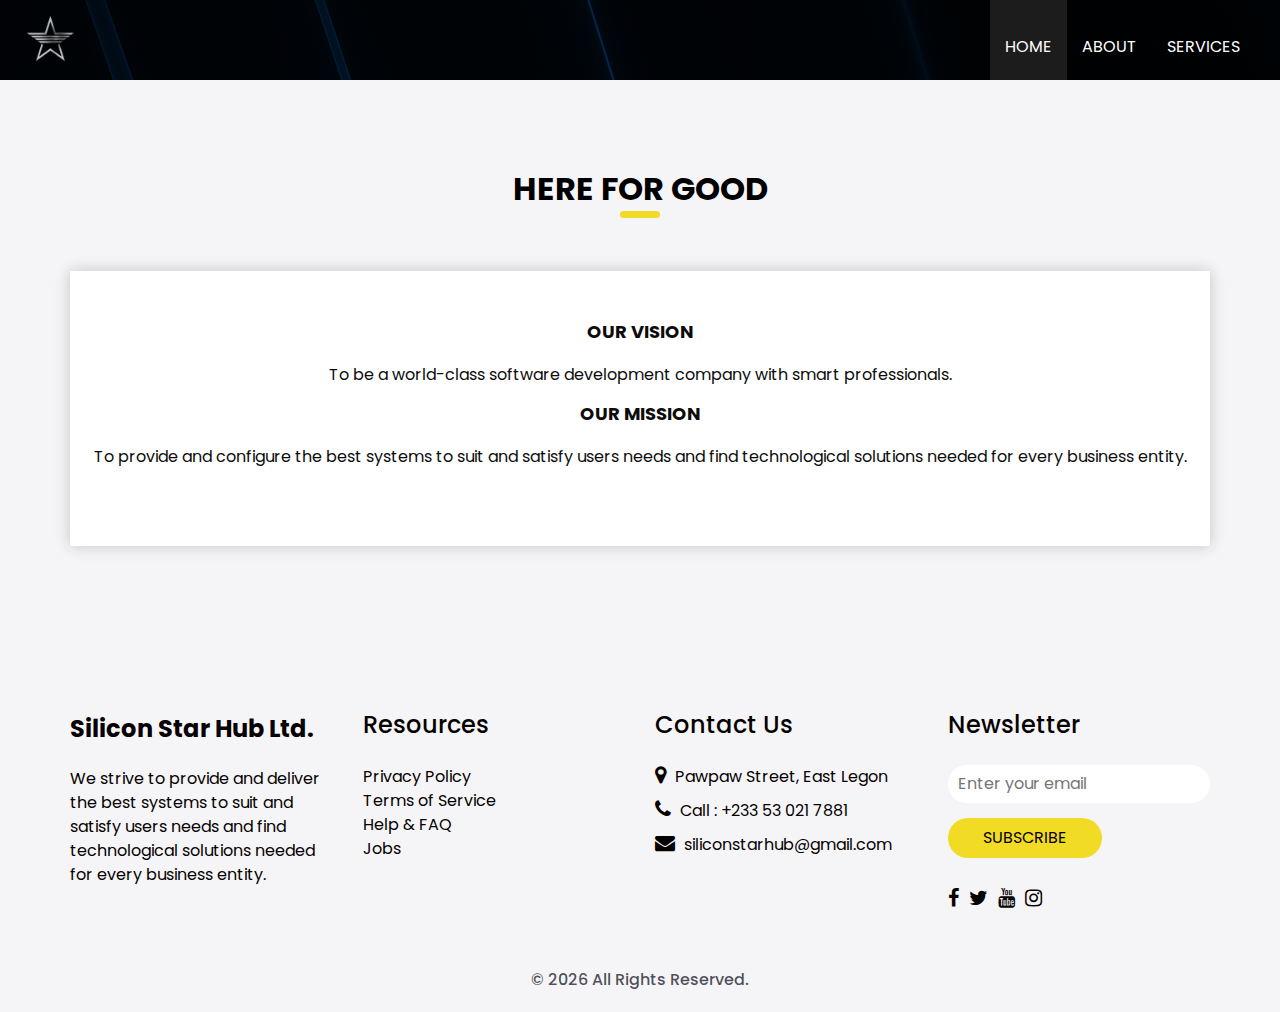
<file: about.html>
<!DOCTYPE html>
<html>

<head>
  <!-- Basic -->
  <meta charset="utf-8" />
  <meta http-equiv="X-UA-Compatible" content="IE=edge" />
  <!-- Mobile Metas -->
  <meta name="viewport" content="width=device-width, initial-scale=1, shrink-to-fit=no" />
  <!-- Site Metas -->
  <meta name="keywords" content="" />
  <meta name="description" content="" />
  <meta name="author" content="" />
  <link rel="shortcut icon" href="images/favicon.png" type="image/x-icon">

  <title>Silicon Star Hub</title>

  <!-- bootstrap core css -->
  <link rel="stylesheet" type="text/css" href="css/bootstrap.css" />

  <!-- fonts style -->
  <link href="https://fonts.googleapis.com/css?family=Open+Sans:400,700|Poppins:400,600,700&display=swap" rel="stylesheet" />

  <!-- Custom styles for this template -->
  <link href="css/style.css" rel="stylesheet" />
  <!-- responsive style -->
  <link href="css/responsive.css" rel="stylesheet" />
</head>

<body class="sub_page">
  <div class="hero_area">
    <!-- header section strats -->
    <div class="hero_bg_box">
      <div class="img-box">
        <img src="images/forBgd.png" alt="">
      </div>
    </div>

    <header class="header_section">
      <div class="header_bottom">
        <div class="container-fluid">
          <nav class="navbar navbar-expand-lg custom_nav-container">
            <a class="navbar-brand" href="index.html">
                <div class="img_container">
                    <div class="img-box">
                      <img src="images/sshlogo.png" style="width: 50px; height: 30;" alt="" />
                    </div>
                  </div>
            </a>
            <button class="navbar-toggler" type="button" data-toggle="collapse" data-target="#navbarSupportedContent" aria-controls="navbarSupportedContent" aria-expanded="false" aria-label="Toggle navigation">
              <span class=""></span>
            </button>

            <div class="collapse navbar-collapse ml-auto" id="navbarSupportedContent">
              <ul class="navbar-nav  ">
                <li class="nav-item active">
                  <a class="nav-link" href="index.html">Home <span class="sr-only">(current)</span></a>
                </li>
                <li class="nav-item">
                  <a class="nav-link" href="about.html"> About</a>
                </li>
                <li class="nav-item">
                  <a class="nav-link" href="service.html"> Services </a>
                </li>
                
              </ul>
            </div>
          </nav>
        </div>
      </div>
    </header>
    <!-- end header section -->
  </div>

  <!-- service section -->

  <section class="service_section layout_padding">
    <div class="container">
      <div class="heading_container heading_center">
        <h2 style="color: black;">
          HERE FOR GOOD
        </h2>
      </div>
      <div class="row">
        <div class="col-md-12">
          <div class="box ">
            <div class="img-box">
                <div class="hero_bg_box">
                    <div class="img-box">
                      <img src="images/forBgd.png" alt="">
                    </div>
                </div>
            </div>

            <!--Our Vision-->
            <div class="detail-box">
              <h6>
                OUR VISION
              </h6>
              <p>
                To be a world-class software development company with smart professionals.
              </p>
              <h6>
                OUR MISSION
              </h6>
              <p>
                  To provide and configure the best systems to suit and satisfy users needs and find technological solutions needed for every business entity.
              </p>
              
            </div>
          </div>
        </div>
        
      </div>
      
    </div>
  </section>

  <!-- end service section -->

  <!-- info section -->
  <section class="info_section ">
    <div class="container">
      <div class="row">
        <div class="col-md-3">
          <div class="info_logo">
            <a class="navbar-brand" href="index.html">
              <span>
                Silicon Star Hub Ltd.
              </span>
            </a>
            <p>
              We strive to provide and deliver the best systems to suit and satisfy users needs
              and find technological solutions needed for every business entity.
            </p>
          </div>
        </div>
        <div class="col-md-3">
          <div class="info_links">
            <h5>
              Resources
            </h5>
            <ul>
              <li>
                <a href="">
                  Privacy Policy
                </a>
              </li>
              <li>
                <a href="">
                  Terms of Service
                </a>
              </li>
              <li>
                <a href="">
                  Help & FAQ
                </a>
              </li>
              <li>
                <a href="">
                  Jobs
                </a>
              </li>
            </ul>
          </div>
        </div>
        <div class="col-md-3">
          <div class="info_info">
            <h5>
              Contact Us
            </h5>
          </div>
          <div class="info_contact">
            <a href="" class="">
              <i class="fa fa-map-marker" aria-hidden="true"></i>
              <span>
                Pawpaw Street, East Legon
              </span>
            </a>
            <a href="" class="">
              <i class="fa fa-phone" aria-hidden="true"></i>
              <span>
                Call : +233 53 021 7881
              </span>
            </a>
            <a href="" class="">
              <i class="fa fa-envelope" aria-hidden="true"></i>
              <span>
                siliconstarhub@gmail.com
              </span>
            </a>
          </div>
        </div>
        <div class="col-md-3">
          <div class="info_form ">
            <h5>
              Newsletter
            </h5>
            <form action="#">
              <input type="email" placeholder="Enter your email">
              <button>
                Subscribe
              </button>
            </form>
            <div class="social_box">
              <a href="">
                <i class="fa fa-facebook" aria-hidden="true"></i>
              </a>
              <a href="">
                <i class="fa fa-twitter" aria-hidden="true"></i>
              </a>
              <a href="">
                <i class="fa fa-youtube" aria-hidden="true"></i>
              </a>
              <a href="">
                <i class="fa fa-instagram" aria-hidden="true"></i>
              </a>
            </div>
          </div>
        </div>
      </div>
    </div>
  </section>

  <!-- end info_section -->




  <!-- footer section -->
  <footer class="container-fluid footer_section">
    <p>
      &copy; <span id="currentYear"></span> All Rights Reserved.
      <!-- <a href="https://html.design/">Free Html Templates</a> Distribution by
      <a href="https://themewagon.com">ThemeWagon</a> -->
    </p>
  </footer>
  <!-- footer section -->


  <script src="js/jquery-3.4.1.min.js"></script>
  <script src="js/bootstrap.js"></script>
  <script src="js/custom.js"></script>
</body>

</html>
</file>
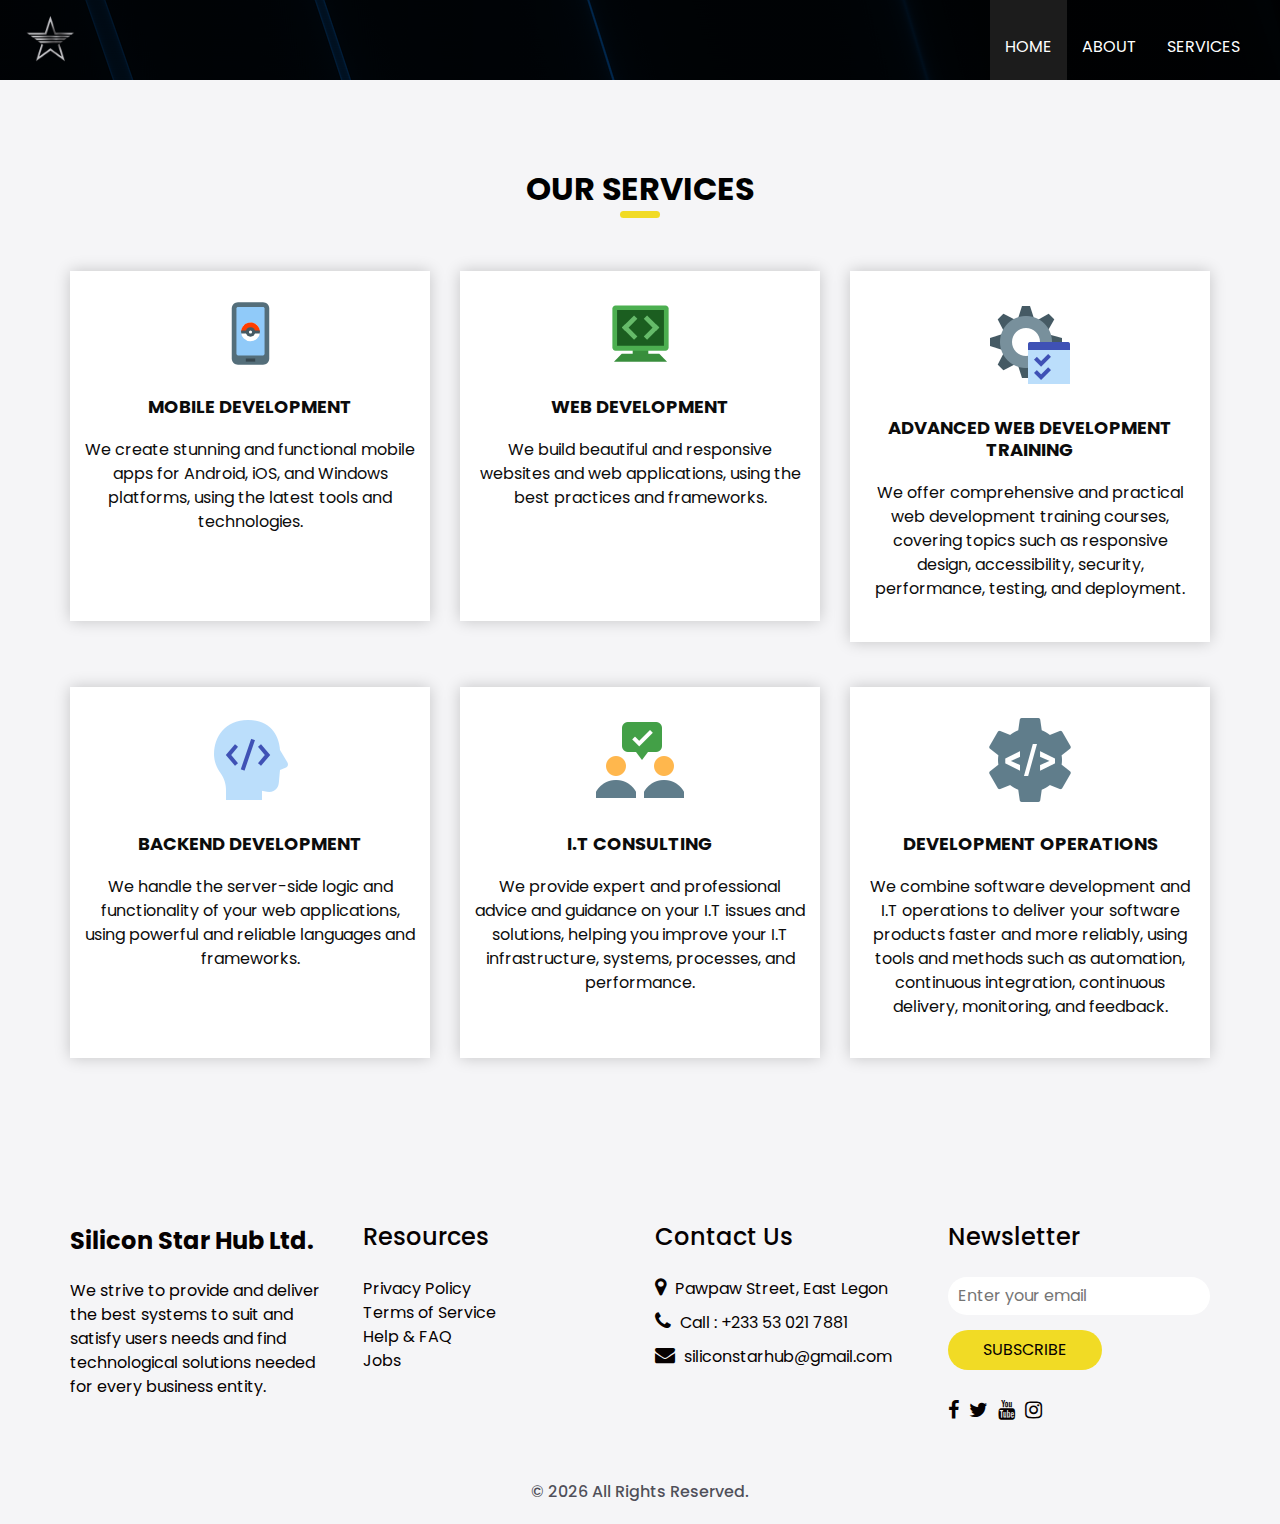
<file: service.html>
<!DOCTYPE html>
<html>

<head>
  <!-- Basic -->
  <meta charset="utf-8" />
  <meta http-equiv="X-UA-Compatible" content="IE=edge" />
  <!-- Mobile Metas -->
  <meta name="viewport" content="width=device-width, initial-scale=1, shrink-to-fit=no" />
  <!-- Site Metas -->
  <meta name="keywords" content="" />
  <meta name="description" content="" />
  <meta name="author" content="" />
  <link rel="shortcut icon" href="images/favicon.png" type="image/x-icon">

  <title>Silicon Star Hub</title>

  <!-- bootstrap core css -->
  <link rel="stylesheet" type="text/css" href="css/bootstrap.css" />

  <!-- fonts style -->
  <link href="https://fonts.googleapis.com/css?family=Open+Sans:400,700|Poppins:400,600,700&display=swap" rel="stylesheet" />

  <!-- Custom styles for this template -->
  <link href="css/style.css" rel="stylesheet" />
  <!-- responsive style -->
  <link href="css/responsive.css" rel="stylesheet" />
</head>

<body class="sub_page">
  <div class="hero_area">
    <!-- header section strats -->
    <div class="hero_bg_box">
      <div class="img-box">
        <img src="images/forBgd.png" alt="">
      </div>
    </div>

    <header class="header_section">
      <div class="header_bottom">
        <div class="container-fluid">
          <nav class="navbar navbar-expand-lg custom_nav-container">
            <a class="navbar-brand" href="index.html">
                <div class="img_container">
                    <div class="img-box">
                      <img src="images/sshlogo.png" style="width: 50px; height: 30;" alt="" />
                    </div>
                  </div>
            </a>
            <button class="navbar-toggler" type="button" data-toggle="collapse" data-target="#navbarSupportedContent" aria-controls="navbarSupportedContent" aria-expanded="false" aria-label="Toggle navigation">
              <span class=""></span>
            </button>

            <div class="collapse navbar-collapse ml-auto" id="navbarSupportedContent">
              <ul class="navbar-nav  ">
                <li class="nav-item active">
                  <a class="nav-link" href="index.html">Home <span class="sr-only">(current)</span></a>
                </li>
                <li class="nav-item">
                  <a class="nav-link" href="about.html"> About</a>
                </li>
                <li class="nav-item">
                  <a class="nav-link" href="service.html"> Services </a>
                </li>
                
              </ul>
            </div>
          </nav>
        </div>
      </div>
    </header>
    <!-- end header section -->
  </div>

  <!-- service section -->

  <section class="service_section layout_padding">
    <div class="container">
      <div class="heading_container heading_center">
        <h2 style="color: black;">
          Our services
        </h2>
      </div>
      <div class="row">
        <div class="col-md-4">
          <div class="box ">
            <div class="img-box">
              <svg xmlns="http://www.w3.org/2000/svg" x="0px" y="0px" width="100" height="100" viewBox="0 0 48 48">
                <path fill="#546e7a" d="M12,40V8c0-2.209,1.791-4,4-4h16c2.209,0,4,1.791,4,4v32c0,2.209-1.791,4-4,4H16 C13.791,44,12,42.209,12,40z"></path><path fill="#90caf9" d="M32,7H16c-0.552,0-1,0.448-1,1v29c0,0.552,0.448,1,1,1h16c0.552,0,1-0.448,1-1V8 C33,7.448,32.552,7,32,7z"></path><path fill="#37474f" d="M21 40H27V42H21z"></path><path fill="#fff" d="M24 17A6 6 0 1 0 24 29A6 6 0 1 0 24 17Z"></path><path fill="#ff3d00" d="M30,23H18c0-3.314,2.686-6,6-6S30,19.686,30,23z"></path><path fill="#455a64" d="M18,23c0,0.341,0.035,0.674,0.09,1h11.82c0.055-0.326,0.09-0.659,0.09-1s-0.035-0.674-0.09-1H18.09 C18.035,22.326,18,22.659,18,23z"></path><path fill="#455a64" d="M24 20A3 3 0 1 0 24 26A3 3 0 1 0 24 20Z"></path><path fill="#fff" d="M24 22A1 1 0 1 0 24 24A1 1 0 1 0 24 22Z"></path>
                </svg>
              <!-- <svg enable-background="new 0 0 512 512" height="512" viewBox="0 0 512 512" width="512" xmlns="http://www.w3.org/2000/svg">
                <g>
                  <g>
                    <circle cx="256" cy="125" r="15" />
                    <path d="m356 262c-18.955 0-35.996-10.532-44.472-27.484l-2.111-4.223c-2.541-5.083-7.735-8.293-13.417-8.293h-80c-5.682 0-10.876 3.21-13.417 8.292l-2.111 4.222c-8.476 16.954-25.517 27.486-44.472 27.486-8.284 0-15 6.716-15 15v85.597c0 33.654 10.619 65.715 30.708 92.716 20.089 27 47.747 46.384 79.982 56.054 1.406.422 2.858.633 4.31.633s2.904-.211 4.31-.633c32.235-9.67 59.893-29.054 79.982-56.054 20.089-27.001 30.708-59.062 30.708-92.716v-85.597c0-8.284-6.716-15-15-15zm-46.967 87.322-56.568 56.568c-2.929 2.929-6.768 4.394-10.606 4.394s-7.678-1.464-10.606-4.394l-28.284-28.284c-5.858-5.858-5.858-15.355 0-21.213 5.857-5.858 15.355-5.858 21.213 0l17.678 17.677 45.962-45.961c5.857-5.858 15.355-5.858 21.213 0 5.856 5.858 5.856 15.355-.002 21.213z" />
                    <g>
                      <path d="m485.371 179.287-220-176c-5.479-4.383-13.263-4.383-18.741 0l-220 176c-6.469 5.175-7.518 14.614-2.342 21.083 5.175 6.468 14.614 7.517 21.083 2.342l30.629-24.503v232.791c0 8.284 6.716 15 15 15h31.119c-7.333-20.12-11.119-41.476-11.119-63.403v-85.597c0-24.813 20.187-45 45-45 7.632 0 14.226-4.075 17.639-10.901l2.112-4.224c7.67-15.342 23.093-24.875 40.249-24.875h80c17.156 0 32.579 9.533 40.25 24.878l2.111 4.223c3.412 6.824 10.007 10.899 17.639 10.899 24.813 0 45 20.187 45 45v85.597c0 21.927-3.786 43.283-11.119 63.403h31.119c8.284 0 15-6.716 15-15v-232.791l30.629 24.503c2.766 2.213 6.075 3.288 9.361 3.288 4.4 0 8.76-1.927 11.722-5.63 5.176-6.469 4.127-15.908-2.341-21.083zm-229.371-9.287c-24.813 0-45-20.187-45-45s20.187-45 45-45 45 20.187 45 45-20.187 45-45 45z" />
                    </g>
                  </g>
                  <g>
                    <path d="m156 15c0-8.284-6.716-15-15-15h-30c-8.284 0-15 6.716-15 15v70.372l60-48z" />
                  </g>
                </g>
              </svg> -->
            </div>
            <div class="detail-box">
              <h6>
                Mobile Development
              </h6>
              <p>
                We create stunning and functional mobile apps for Android, iOS, and Windows platforms, using the latest tools and technologies.
              </p>
              <!-- <a href="">
                Read More
              </a> -->
            </div>
          </div>
        </div>
        <div class="col-md-4">
          <div class="box ">
            <div class="img-box">
              <svg xmlns="http://www.w3.org/2000/svg" x="0px" y="0px" width="100" height="100" viewBox="0 0 48 48">
                <path fill="#388E3C" d="M41 42L7 42 12 37 36 37z"></path><path fill="#388E3C" d="M19 32.875H29V37.875H19z"></path><path fill="#4CAF50" d="M42,33c0,1.104-0.896,2-2,2H8c-1.104,0-2-0.896-2-2V8c0-1.104,0.896-2,2-2h32c1.104,0,2,0.896,2,2V33z"></path><path fill="#1B5E20" d="M9 9H39V31.875H9z"></path><g><path fill="#66BB6A" d="M15.551 11.893H18.551000000000002V22.893H15.551z" transform="rotate(44.992 17.051 17.394)"></path><path fill="#66BB6A" d="M15.55 17.55H18.55V28.55H15.55z" transform="rotate(-45.017 17.048 23.049)"></path><path fill="#66BB6A" d="M29.55 11.893H32.55V22.893H29.55z" transform="rotate(134.999 31.05 17.393)"></path><path fill="#66BB6A" d="M29.55 17.55H32.55V28.55H29.55z" transform="rotate(-134.983 31.051 23.05)"></path></g>
                </svg>
              <!-- <svg version="1.1" xmlns="http://www.w3.org/2000/svg" xmlns:xlink="http://www.w3.org/1999/xlink" x="0px" y="0px" viewBox="0 0 512 512" style="enable-background:new 0 0 512 512;" xml:space="preserve">
                <g>
                  <g>
                    <g>
                      <circle cx="219.429" cy="393.143" r="18.286" />
                      <path d="M219.429,329.143c-40.396,0-73.143,32.747-73.143,73.143c0,40.396,32.747,73.143,73.143,73.143
          c40.396,0,73.143-32.747,73.143-73.143C292.525,361.909,259.805,329.189,219.429,329.143z M228.571,428.416V448
          c0,5.049-4.093,9.143-9.143,9.143c-5.049,0-9.143-4.093-9.143-9.143v-19.584c-17.831-4.604-29.458-21.749-27.137-40.018
          c2.32-18.269,17.864-31.963,36.28-31.963c18.416,0,33.959,13.694,36.28,31.963C258.029,406.667,246.403,423.812,228.571,428.416z
          " />
                      <path d="M402.286,274.286v-36.571c-0.01-10.095-8.191-18.276-18.286-18.286H215.772c-12.18-0.01-23.558-6.08-30.348-16.192
          l-20.321-30.487c-3.392-5.109-9.117-8.179-15.25-8.179H54.857c-10.095,0.01-18.276,8.191-18.286,18.286v310.857
          c0.01,10.095,8.191,18.276,18.286,18.286h352.516c-3.294-5.533-5.051-11.846-5.088-18.286V274.286z M304.069,436.92
          c-14.047,34.375-47.506,56.826-84.64,56.795c-37.135,0.031-70.593-22.419-84.64-56.795c-14.047-34.375-5.888-73.833,20.64-99.818
          v-35.388c0.04-35.33,28.67-63.96,64-64c35.33,0.039,63.961,28.67,64,64v35.388C309.957,363.087,318.116,402.545,304.069,436.92z" />
                      <path d="M384,73.143h41.929l-60.214-60.214v41.929C365.724,64.952,373.905,73.133,384,73.143z" />
                      <path d="M265.143,323.227v-21.513c-0.044-25.229-20.485-45.67-45.714-45.714c-25.235,0.03-45.685,20.479-45.714,45.714v21.513
          C201.959,306.734,236.898,306.734,265.143,323.227z" />
                      <path d="M420.571,256v219.429c10.095-0.01,18.276-8.191,18.286-18.286V91.429H384c-20.188-0.023-36.548-16.383-36.571-36.571V0
          h-256C81.334,0.01,73.153,8.191,73.143,18.286v128h76.71c12.247-0.005,23.684,6.122,30.464,16.321l20.295,30.446
          c3.395,5.048,9.077,8.08,15.161,8.089H384c20.188,0.023,36.548,16.383,36.571,36.571V256z M310.857,182.857h-91.429
          c-5.049,0-9.143-4.093-9.143-9.143s4.093-9.143,9.143-9.143h91.429c5.049,0,9.143,4.093,9.143,9.143
          S315.907,182.857,310.857,182.857z M310.857,146.286H201.143c-5.049,0-9.143-4.093-9.143-9.143c0-5.049,4.093-9.143,9.143-9.143
          h109.714c5.049,0,9.143,4.093,9.143,9.143C320,142.192,315.907,146.286,310.857,146.286z M310.857,109.714H109.714
          c-5.049,0-9.143-4.093-9.143-9.143c0-5.049,4.093-9.143,9.143-9.143h201.143c5.049,0,9.143,4.093,9.143,9.143
          C320,105.621,315.907,109.714,310.857,109.714z M310.857,73.143H109.714c-5.049,0-9.143-4.093-9.143-9.143
          s4.093-9.143,9.143-9.143h201.143c5.049,0,9.143,4.093,9.143,9.143S315.907,73.143,310.857,73.143z" />
                      <path d="M457.143,265.143v192c-0.023,20.188-16.383,36.548-36.571,36.571c0.01,10.095,8.191,18.276,18.286,18.286h18.286
          c10.095-0.01,18.276-8.191,18.286-18.286V283.429C475.419,273.334,467.238,265.153,457.143,265.143z" />
                    </g>
                  </g>
                </g>
                <g>
                </g>
                <g>
                </g>
                <g>
                </g>
                <g>
                </g>
                <g>
                </g>
                <g>
                </g>
                <g>
                </g>
                <g>
                </g>
                <g>
                </g>
                <g>
                </g>
                <g>
                </g>
                <g>
                </g>
                <g>
                </g>
                <g>
                </g>
                <g>
                </g>
              </svg> -->
            </div>
            <div class="detail-box">
              <h6>
                Web Development
              </h6>
              <p>
                We build beautiful and responsive websites and web applications, using the best practices and frameworks.
              </p>
              <!-- <a href="">
                Read More
              </a> -->
            </div>
          </div>
        </div>
        <div class="col-md-4">
          <div class="box ">
            <div class="img-box">
              <img src="/images/webTraining.png">
              <!-- <svg version="1.1" xmlns="http://www.w3.org/2000/svg" xmlns:xlink="http://www.w3.org/1999/xlink" x="0px" y="0px" viewBox="0 0 512 512" style="enable-background:new 0 0 512 512;" xml:space="preserve">
                <g>
                  <g>
                    <path d="M332,423.518V512h60v-15C392,460.784,366.197,430.487,332,423.518z" />
                  </g>
                </g>
                <g>
                  <g>
                    <path d="M407,272h-38.298c6.211-9.549,11.184-21.85,14.971-32.595c38.58-3.058,69.119-35.067,69.119-74.405
                 c0-24.814-20.186-45-45-45h-17.263c-3.373-30.112-16.168-58.339-38.108-80.581C326.639,14.004,290.742,0,255,0
                 c-69.309,0-125.911,52.685-133.484,120H105c-24.814,0-45,20.186-45,45c0,24.476,11.836,46.095,30.066,59.685
                 C90.062,224.797,90,224.888,90,225v48.516C39.25,280.873,0,324.245,0,377v60c0,41.353,33.633,75,75,75h227v-90h-15H105
                 c-8.291,0-15-6.709-15-15v-60c0-8.291,6.709-15,15-15s15,6.709,15,15v45h120v-61.373c4.988,0.569,9.946,1.373,15,1.373
                 s12.012-0.804,17-1.373V392h15h30h75v-45c0-8.291,6.709-15,15-15c8.291,0,15,6.709,15,15v60c0,8.291-6.709,15-15,15h-16.75
                 c19.534,19.08,31.75,45.608,31.75,75v15h15c41.367,0,75-33.647,75-75v-60C512,319.109,464.891,272,407,272z M392,195v-45h15.791
                 c8.262,0,15,6.724,15,15c0,20.33-13.638,37.354-32.179,42.914C391.033,203.597,392,199.378,392,195z M255,30
                 c27.803,0,56.229,10.928,76.209,30.63c16.238,16.45,26.111,37.178,29.319,59.37H287c-8.291,0-15,6.709-15,15v15h-32v-15
                 c0-8.291-6.709-15-15-15h-73.484C158.873,69.25,202.244,30,255,30z M90,165c0-8.276,6.738-15,15-15h15v45
                 c0,4.292,0.956,8.425,1.362,12.66C103.239,201.843,90,185.03,90,165z M120,272v-34.219c2.75,0.564,5.449,1.283,8.298,1.542
                 c3.787,10.774,8.774,23.103,15,32.677H120z M326.316,275.706c-29.136,25.422-72.715,31.761-108.047,19.067
                 c-11.777-4.237-22.866-10.593-32.578-19.063c-20.881-18.376-33.043-46.22-34.929-73.644C159.448,206.968,169.332,210,180,210
                 c11.235,0,21.636-3.298,30.637-8.694C213.739,223.118,232.346,240,255,240c8.291,0,17-6.709,17-15s-8.709-15-17-15
                 c-8.262,0-15-6.724-15-15v-15h40.346c10.411,17.847,29.55,30,51.654,30c10.668,0,20.552-3.032,29.238-7.934
                 C359.352,229.501,347.186,257.357,326.316,275.706z" />
                  </g>
                </g>
                <g>
                </g>
                <g>
                </g>
                <g>
                </g>
                <g>
                </g>
                <g>
                </g>
                <g>
                </g>
                <g>
                </g>
                <g>
                </g>
                <g>
                </g>
                <g>
                </g>
                <g>
                </g>
                <g>
                </g>
                <g>
                </g>
                <g>
                </g>
                <g>
                </g>
              </svg> -->
            </div>
            <div class="detail-box">
              <h6>
                Advanced Web Development Training
              </h6>
              <p>
                We offer comprehensive and practical web development training courses, covering topics such as responsive design, accessibility, security, performance, testing, and deployment.
              </p>
              <!-- <a href="">
                Read More
              </a> -->
            </div>
          </div>
        </div>
      </div>
      <div class="row">
        <div class="col-md-4">
          <div class="box ">
            <div class="img-box">
              <img src="./images/advancedwebdev.png">
              <!-- <svg enable-background="new 0 0 512 512" height="512" viewBox="0 0 512 512" width="512" xmlns="http://www.w3.org/2000/svg">
                <g>
                  <g>
                    <circle cx="256" cy="125" r="15" />
                    <path d="m356 262c-18.955 0-35.996-10.532-44.472-27.484l-2.111-4.223c-2.541-5.083-7.735-8.293-13.417-8.293h-80c-5.682 0-10.876 3.21-13.417 8.292l-2.111 4.222c-8.476 16.954-25.517 27.486-44.472 27.486-8.284 0-15 6.716-15 15v85.597c0 33.654 10.619 65.715 30.708 92.716 20.089 27 47.747 46.384 79.982 56.054 1.406.422 2.858.633 4.31.633s2.904-.211 4.31-.633c32.235-9.67 59.893-29.054 79.982-56.054 20.089-27.001 30.708-59.062 30.708-92.716v-85.597c0-8.284-6.716-15-15-15zm-46.967 87.322-56.568 56.568c-2.929 2.929-6.768 4.394-10.606 4.394s-7.678-1.464-10.606-4.394l-28.284-28.284c-5.858-5.858-5.858-15.355 0-21.213 5.857-5.858 15.355-5.858 21.213 0l17.678 17.677 45.962-45.961c5.857-5.858 15.355-5.858 21.213 0 5.856 5.858 5.856 15.355-.002 21.213z" />
                    <g>
                      <path d="m485.371 179.287-220-176c-5.479-4.383-13.263-4.383-18.741 0l-220 176c-6.469 5.175-7.518 14.614-2.342 21.083 5.175 6.468 14.614 7.517 21.083 2.342l30.629-24.503v232.791c0 8.284 6.716 15 15 15h31.119c-7.333-20.12-11.119-41.476-11.119-63.403v-85.597c0-24.813 20.187-45 45-45 7.632 0 14.226-4.075 17.639-10.901l2.112-4.224c7.67-15.342 23.093-24.875 40.249-24.875h80c17.156 0 32.579 9.533 40.25 24.878l2.111 4.223c3.412 6.824 10.007 10.899 17.639 10.899 24.813 0 45 20.187 45 45v85.597c0 21.927-3.786 43.283-11.119 63.403h31.119c8.284 0 15-6.716 15-15v-232.791l30.629 24.503c2.766 2.213 6.075 3.288 9.361 3.288 4.4 0 8.76-1.927 11.722-5.63 5.176-6.469 4.127-15.908-2.341-21.083zm-229.371-9.287c-24.813 0-45-20.187-45-45s20.187-45 45-45 45 20.187 45 45-20.187 45-45 45z" />
                    </g>
                  </g>
                  <g>
                    <path d="m156 15c0-8.284-6.716-15-15-15h-30c-8.284 0-15 6.716-15 15v70.372l60-48z" />
                  </g>
                </g>
              </svg> -->
            </div>
            <div class="detail-box">
              <h6>
                Backend Development
              </h6>
              <p>
                We handle the server-side logic and functionality of your web applications, using powerful and reliable languages and frameworks.
              </p>
              <!-- <a href="">
                Read More
              </a> -->
            </div>
          </div>
        </div>
        <div class="col-md-4">
          <div class="box ">
            <div class="img-box">
              <img src="/images/consulting.png">
              <!-- <svg version="1.1" xmlns="http://www.w3.org/2000/svg" xmlns:xlink="http://www.w3.org/1999/xlink" x="0px" y="0px" viewBox="0 0 512 512" style="enable-background:new 0 0 512 512;" xml:space="preserve">
                <g>
                  <g>
                    <g>
                      <circle cx="219.429" cy="393.143" r="18.286" />
                      <path d="M219.429,329.143c-40.396,0-73.143,32.747-73.143,73.143c0,40.396,32.747,73.143,73.143,73.143
          c40.396,0,73.143-32.747,73.143-73.143C292.525,361.909,259.805,329.189,219.429,329.143z M228.571,428.416V448
          c0,5.049-4.093,9.143-9.143,9.143c-5.049,0-9.143-4.093-9.143-9.143v-19.584c-17.831-4.604-29.458-21.749-27.137-40.018
          c2.32-18.269,17.864-31.963,36.28-31.963c18.416,0,33.959,13.694,36.28,31.963C258.029,406.667,246.403,423.812,228.571,428.416z
          " />
                      <path d="M402.286,274.286v-36.571c-0.01-10.095-8.191-18.276-18.286-18.286H215.772c-12.18-0.01-23.558-6.08-30.348-16.192
          l-20.321-30.487c-3.392-5.109-9.117-8.179-15.25-8.179H54.857c-10.095,0.01-18.276,8.191-18.286,18.286v310.857
          c0.01,10.095,8.191,18.276,18.286,18.286h352.516c-3.294-5.533-5.051-11.846-5.088-18.286V274.286z M304.069,436.92
          c-14.047,34.375-47.506,56.826-84.64,56.795c-37.135,0.031-70.593-22.419-84.64-56.795c-14.047-34.375-5.888-73.833,20.64-99.818
          v-35.388c0.04-35.33,28.67-63.96,64-64c35.33,0.039,63.961,28.67,64,64v35.388C309.957,363.087,318.116,402.545,304.069,436.92z" />
                      <path d="M384,73.143h41.929l-60.214-60.214v41.929C365.724,64.952,373.905,73.133,384,73.143z" />
                      <path d="M265.143,323.227v-21.513c-0.044-25.229-20.485-45.67-45.714-45.714c-25.235,0.03-45.685,20.479-45.714,45.714v21.513
          C201.959,306.734,236.898,306.734,265.143,323.227z" />
                      <path d="M420.571,256v219.429c10.095-0.01,18.276-8.191,18.286-18.286V91.429H384c-20.188-0.023-36.548-16.383-36.571-36.571V0
          h-256C81.334,0.01,73.153,8.191,73.143,18.286v128h76.71c12.247-0.005,23.684,6.122,30.464,16.321l20.295,30.446
          c3.395,5.048,9.077,8.08,15.161,8.089H384c20.188,0.023,36.548,16.383,36.571,36.571V256z M310.857,182.857h-91.429
          c-5.049,0-9.143-4.093-9.143-9.143s4.093-9.143,9.143-9.143h91.429c5.049,0,9.143,4.093,9.143,9.143
          S315.907,182.857,310.857,182.857z M310.857,146.286H201.143c-5.049,0-9.143-4.093-9.143-9.143c0-5.049,4.093-9.143,9.143-9.143
          h109.714c5.049,0,9.143,4.093,9.143,9.143C320,142.192,315.907,146.286,310.857,146.286z M310.857,109.714H109.714
          c-5.049,0-9.143-4.093-9.143-9.143c0-5.049,4.093-9.143,9.143-9.143h201.143c5.049,0,9.143,4.093,9.143,9.143
          C320,105.621,315.907,109.714,310.857,109.714z M310.857,73.143H109.714c-5.049,0-9.143-4.093-9.143-9.143
          s4.093-9.143,9.143-9.143h201.143c5.049,0,9.143,4.093,9.143,9.143S315.907,73.143,310.857,73.143z" />
                      <path d="M457.143,265.143v192c-0.023,20.188-16.383,36.548-36.571,36.571c0.01,10.095,8.191,18.276,18.286,18.286h18.286
          c10.095-0.01,18.276-8.191,18.286-18.286V283.429C475.419,273.334,467.238,265.153,457.143,265.143z" />
                    </g>
                  </g>
                </g>
                <g>
                </g>
                <g>
                </g>
                <g>
                </g>
                <g>
                </g>
                <g>
                </g>
                <g>
                </g>
                <g>
                </g>
                <g>
                </g>
                <g>
                </g>
                <g>
                </g>
                <g>
                </g>
                <g>
                </g>
                <g>
                </g>
                <g>
                </g>
                <g>
                </g>
              </svg> -->
            </div>
            <div class="detail-box">
              <h6>
                I.T Consulting
              </h6>
              <p>
                We provide expert and professional advice and guidance on your I.T issues and solutions, helping you improve your I.T infrastructure, systems, processes, and performance.
              </p>
              <!-- <a href="">
                Read More
              </a> -->
            </div>
          </div>
        </div>
        <div class="col-md-4">
          <div class="box ">
            <div class="img-box">
              <img src="/images/operations.png">
              <!-- <svg version="1.1" xmlns="http://www.w3.org/2000/svg" xmlns:xlink="http://www.w3.org/1999/xlink" x="0px" y="0px" viewBox="0 0 512 512" style="enable-background:new 0 0 512 512;" xml:space="preserve">
                <g>
                  <g>
                    <path d="M332,423.518V512h60v-15C392,460.784,366.197,430.487,332,423.518z" />
                  </g>
                </g>
                <g>
                  <g>
                    <path d="M407,272h-38.298c6.211-9.549,11.184-21.85,14.971-32.595c38.58-3.058,69.119-35.067,69.119-74.405
                 c0-24.814-20.186-45-45-45h-17.263c-3.373-30.112-16.168-58.339-38.108-80.581C326.639,14.004,290.742,0,255,0
                 c-69.309,0-125.911,52.685-133.484,120H105c-24.814,0-45,20.186-45,45c0,24.476,11.836,46.095,30.066,59.685
                 C90.062,224.797,90,224.888,90,225v48.516C39.25,280.873,0,324.245,0,377v60c0,41.353,33.633,75,75,75h227v-90h-15H105
                 c-8.291,0-15-6.709-15-15v-60c0-8.291,6.709-15,15-15s15,6.709,15,15v45h120v-61.373c4.988,0.569,9.946,1.373,15,1.373
                 s12.012-0.804,17-1.373V392h15h30h75v-45c0-8.291,6.709-15,15-15c8.291,0,15,6.709,15,15v60c0,8.291-6.709,15-15,15h-16.75
                 c19.534,19.08,31.75,45.608,31.75,75v15h15c41.367,0,75-33.647,75-75v-60C512,319.109,464.891,272,407,272z M392,195v-45h15.791
                 c8.262,0,15,6.724,15,15c0,20.33-13.638,37.354-32.179,42.914C391.033,203.597,392,199.378,392,195z M255,30
                 c27.803,0,56.229,10.928,76.209,30.63c16.238,16.45,26.111,37.178,29.319,59.37H287c-8.291,0-15,6.709-15,15v15h-32v-15
                 c0-8.291-6.709-15-15-15h-73.484C158.873,69.25,202.244,30,255,30z M90,165c0-8.276,6.738-15,15-15h15v45
                 c0,4.292,0.956,8.425,1.362,12.66C103.239,201.843,90,185.03,90,165z M120,272v-34.219c2.75,0.564,5.449,1.283,8.298,1.542
                 c3.787,10.774,8.774,23.103,15,32.677H120z M326.316,275.706c-29.136,25.422-72.715,31.761-108.047,19.067
                 c-11.777-4.237-22.866-10.593-32.578-19.063c-20.881-18.376-33.043-46.22-34.929-73.644C159.448,206.968,169.332,210,180,210
                 c11.235,0,21.636-3.298,30.637-8.694C213.739,223.118,232.346,240,255,240c8.291,0,17-6.709,17-15s-8.709-15-17-15
                 c-8.262,0-15-6.724-15-15v-15h40.346c10.411,17.847,29.55,30,51.654,30c10.668,0,20.552-3.032,29.238-7.934
                 C359.352,229.501,347.186,257.357,326.316,275.706z" />
                  </g>
                </g>
                <g>
                </g>
                <g>
                </g>
                <g>
                </g>
                <g>
                </g>
                <g>
                </g>
                <g>
                </g>
                <g>
                </g>
                <g>
                </g>
                <g>
                </g>
                <g>
                </g>
                <g>
                </g>
                <g>
                </g>
                <g>
                </g>
                <g>
                </g>
                <g>
                </g>
              </svg> -->
            </div>
            <div class="detail-box">
              <h6>
                Development Operations
              </h6>
              <p>
                We combine software development and I.T operations to deliver your software products faster and more reliably, using tools and methods such as automation, continuous integration, continuous delivery, monitoring, and feedback.
              </p>
              <!-- <a href="">
                Read More
              </a> -->
            </div>
          </div>
        </div>
      </div>
    </div>
  </section>

  <!-- end service section -->

  <!-- info section -->
  <section class="info_section ">
    <div class="container">
      <div class="row">
        <div class="col-md-3">
          <div class="info_logo">
            <a class="navbar-brand" href="index.html">
              <span>
                Silicon Star Hub Ltd.
              </span>
            </a>
            <p>
              We strive to provide and deliver the best systems to suit and satisfy users needs
              and find technological solutions needed for every business entity.
            </p>
          </div>
        </div>
        <div class="col-md-3">
          <div class="info_links">
            <h5>
              Resources
            </h5>
            <ul>
              <li>
                <a href="">
                  Privacy Policy
                </a>
              </li>
              <li>
                <a href="">
                  Terms of Service
                </a>
              </li>
              <li>
                <a href="">
                  Help & FAQ
                </a>
              </li>
              <li>
                <a href="">
                  Jobs
                </a>
              </li>
            </ul>
          </div>
        </div>
        <div class="col-md-3">
          <div class="info_info">
            <h5>
              Contact Us
            </h5>
          </div>
          <div class="info_contact">
            <a href="" class="">
              <i class="fa fa-map-marker" aria-hidden="true"></i>
              <span>
                Pawpaw Street, East Legon
              </span>
            </a>
            <a href="" class="">
              <i class="fa fa-phone" aria-hidden="true"></i>
              <span>
                Call : +233 53 021 7881
              </span>
            </a>
            <a href="" class="">
              <i class="fa fa-envelope" aria-hidden="true"></i>
              <span>
                siliconstarhub@gmail.com
              </span>
            </a>
          </div>
        </div>
        <div class="col-md-3">
          <div class="info_form ">
            <h5>
              Newsletter
            </h5>
            <form action="#">
              <input type="email" placeholder="Enter your email">
              <button>
                Subscribe
              </button>
            </form>
            <div class="social_box">
              <a href="">
                <i class="fa fa-facebook" aria-hidden="true"></i>
              </a>
              <a href="">
                <i class="fa fa-twitter" aria-hidden="true"></i>
              </a>
              <a href="">
                <i class="fa fa-youtube" aria-hidden="true"></i>
              </a>
              <a href="">
                <i class="fa fa-instagram" aria-hidden="true"></i>
              </a>
            </div>
          </div>
        </div>
      </div>
    </div>
  </section>

  <!-- end info_section -->




  <!-- footer section -->
  <footer class="container-fluid footer_section">
    <p>
      &copy; <span id="currentYear"></span> All Rights Reserved.
      <!-- <a href="https://html.design/">Free Html Templates</a> Distribution by
      <a href="https://themewagon.com">ThemeWagon</a> -->
    </p>
  </footer>
  <!-- footer section -->


  <script src="js/jquery-3.4.1.min.js"></script>
  <script src="js/bootstrap.js"></script>
  <script src="js/custom.js"></script>
</body>

</html>
</file>
<file: css/responsive.css>
@media (max-width: 1120px) {}

@media (max-width: 992px) {
  .hero_area {
    min-height: auto;
  }

  .navbar-nav {
    align-items: center;
  }

  .custom_nav-container .navbar-toggler {
    margin-bottom: 15px;
  }

  .custom_nav-container.navbar-expand-lg .navbar-nav .nav-item .nav-link {
    padding: 10px 25px;
    margin: 5px 0;
  }

  .custom_nav-container.navbar-expand-lg .form-inline {
    justify-content: center;
  }

  .custom_nav-container.navbar-expand-lg {
    padding-top: 10px;
    align-items: center;
  }

  .slider_section {
    padding: 45px 0 150px 0;
  }

  .sub_page .custom_nav-container.navbar-expand-lg .navbar-nav .nav-item .nav-link {
    padding-bottom: 15px;
  }
}

@media (max-width: 768px) {
  .slider_section ol.carousel-indicators {
    justify-content: center;
  }

  .slider_section {
    text-align: center;
  }

  .slider_section .img-box {
    margin-top: 35px;
  }

  .slider_section .detail-box .btn-box {
    justify-content: center;
    flex-wrap: wrap;
  }

  .about_section .heading_container {
    margin-bottom: 0;
  }

  .about_section .row {
    flex-direction: column-reverse;
  }

  .about_section .detail-box {
    margin-left: 0;
    width: 100%;
    box-shadow: 0 0 5px 0 rgba(0, 0, 0, 0.15);
  }

  .service_section .service_container {
    flex-wrap: wrap;
  }

  .client_section .carousel_btn-box {
    margin-top: 25px;
  }

  .client_section .carousel-control-prev,
  .client_section .carousel-control-next {
    position: unset;
    transform: none;
    margin: 0 2.5px;
  }

  .info_section .row .col-md-3 {

    display: flex;
    flex-direction: column;
    align-items: center;
    text-align: center;

  }

  .info_section .info_logo {
    align-items: center;
  }

  .info_section .info_form .social_box {
    justify-content: center;
  }

  .info_section .info_form .social_box a {
    margin: 0 5px;
  }
}

@media (max-width: 576px) {
  .header_top a span {
    display: none;
  }

  .slider_section .detail-box h1 {
    font-size: 2.5rem;
    line-height: 55px;
  }
}

@media (max-width: 480px) {}

@media (max-width: 420px) {}

@media (max-width: 376px) {}

@media (min-width: 1200px) {
  .container {
    max-width: 1170px;
  }
}
</file>
<file: css/style.css>
@import url("font-awesome.min.css");
body {
  font-family: "Poppins", sans-serif;
  color: #0c0c0c;
  background-color: #ffffff;
}

.layout_padding {
  padding-top: 90px;
  padding-bottom: 90px;
}

.layout_padding2 {
  padding-top: 45px;
  padding-bottom: 45px;
}

.layout_padding2-top {
  padding-top: 45px;
}

.layout_padding2-bottom {
  padding-bottom: 45px;
}

.layout_padding-top {
  padding-top: 90px;
}

.layout_padding-bottom {
  padding-bottom: 90px;
}

.heading_container {
  display: -webkit-box;
  display: -ms-flexbox;
  display: flex;
  -webkit-box-orient: vertical;
  -webkit-box-direction: normal;
      -ms-flex-direction: column;
          flex-direction: column;
}

.heading_container h2 {
  position: relative;
  font-weight: bold;
  text-transform: uppercase;
  padding-bottom: 10px;
}

.heading_container h2::before {
  content: "";
  width: 40px;
  height: 7px;
  background-color: #f1db25;
  border-radius: 10px;
  position: absolute;
  bottom: 0;
  left: 0;
}

.heading_container.heading_center {
  -webkit-box-align: center;
      -ms-flex-align: center;
          align-items: center;
  text-align: center;
}

.heading_container.heading_center h2::before {
  left: 50%;
  -webkit-transform: translateX(-50%);
          transform: translateX(-50%);
}

/*header section*/
.hero_area {
  min-height: 100vh;
  display: -webkit-box;
  display: -ms-flexbox;
  display: flex;
  -webkit-box-orient: vertical;
  -webkit-box-direction: normal;
      -ms-flex-direction: column;
          flex-direction: column;
  position: relative;
}

.hero_bg_box {
  position: absolute;
  top: 0;
  left: 0;
  width: 100%;
  height: 100%;
  overflow: hidden;
  z-index: -1;
  display: -webkit-box;
  display: -ms-flexbox;
  display: flex;
  -webkit-box-pack: center;
      -ms-flex-pack: center;
          justify-content: center;
}

.hero_bg_box .img-box {
  width: 100%;
}

.hero_bg_box .img-box img {
  min-width: 100%;
  min-height: 100%;
}

.hero_bg_box::before {
  content: "";
  position: absolute;
  top: 0;
  left: 0;
  width: 100%;
  height: 100%;
  background: -webkit-gradient(linear, left top, right top, from(rgba(0, 0, 0, 0.8)), to(rgba(0, 0, 0, 0.35)));
  background: linear-gradient(to right, rgba(0, 0, 0, 0.8), rgba(0, 0, 0, 0.35));
}

.sub_page .hero_area {
  min-height: auto;
}

.sub_page .custom_nav-container.navbar-expand-lg .navbar-nav .nav-item .nav-link {
  padding-bottom: 21px;
}

.hero_area.sub_pages {
  height: auto;
}

.header_section {
  padding: 0;
}

.header_section .container-fluid {
  padding-right: 25px;
  padding-left: 25px;
}

.header_section .nav_container {
  margin: 0 auto;
}

.header_top {
  background-color: #1c1c1c;
  padding: 15px 0;
}

.header_top .contact_link-container {
  display: -webkit-box;
  display: -ms-flexbox;
  display: flex;
  -webkit-box-pack: justify;
      -ms-flex-pack: justify;
          justify-content: space-between;
}

.header_top .contact_link-container a {
  display: -webkit-box;
  display: -ms-flexbox;
  display: flex;
  -webkit-box-align: center;
      -ms-flex-align: center;
          align-items: center;
  color: #ffffff;
  font-size: 15px;
}

.header_top .contact_link-container a i {
  font-size: 20px;
  color: #f1db25;
  margin-right: 5px;
}

#navbarSupportedContent {
  -webkit-box-pack: justify;
      -ms-flex-pack: justify;
          justify-content: space-between;
}

.custom_nav-container {
  z-index: 99999;
  padding: 0;
}

.custom_nav-container .navbar-nav {
  margin-left: auto;
}

.custom_nav-container .navbar-nav .nav-item .nav-link {
  padding: 0;
  padding: 35px 15px 10px 15px;
  color: #ffffff;
  text-align: center;
  text-transform: uppercase;
  -webkit-transition: all .2s;
  transition: all .2s;
}

.custom_nav-container .navbar-nav .nav-item:hover .nav-link, .custom_nav-container .navbar-nav .nav-item.active .nav-link {
  background-color: #1c1c1c;
}

a,
a:hover,
a:focus {
  text-decoration: none;
}

a:hover,
a:focus {
  color: initial;
}

.btn,
.btn:focus {
  outline: none !important;
  -webkit-box-shadow: none;
          box-shadow: none;
}

.navbar-brand {
  display: -webkit-box;
  display: -ms-flexbox;
  display: flex;
  -webkit-box-orient: vertical;
  -webkit-box-direction: normal;
      -ms-flex-direction: column;
          flex-direction: column;
  -webkit-box-align: center;
      -ms-flex-align: center;
          align-items: center;
}

.navbar-brand span {
  font-weight: bold;
  color: #ffffff;
  font-size: 24px;
}

.custom_nav-container .navbar-toggler {
  outline: none;
}

.custom_nav-container .navbar-toggler {
  padding: 0;
  width: 37px;
  height: 42px;
  -webkit-transition: all 0.3s;
  transition: all 0.3s;
}

.custom_nav-container .navbar-toggler span {
  display: block;
  width: 32px;
  height: 4px;
  background-color: #ffffff;
  border-radius: 15px;
  margin: 7px 0;
  -webkit-transition: all 0.3s;
  transition: all 0.3s;
  position: relative;
  transition: all 0.3s;
}

.custom_nav-container .navbar-toggler span::before, .custom_nav-container .navbar-toggler span::after {
  content: "";
  position: absolute;
  left: 0;
  height: 100%;
  width: 100%;
  background-color: #ffffff;
  border-radius: 15px;
  top: -10px;
  -webkit-transition: all 0.3s;
  transition: all 0.3s;
}

.custom_nav-container .navbar-toggler span::after {
  top: 10px;
}

.custom_nav-container .navbar-toggler[aria-expanded="true"] {
  -webkit-transform: rotate(360deg);
          transform: rotate(360deg);
}

.custom_nav-container .navbar-toggler[aria-expanded="true"] span {
  -webkit-transform: rotate(45deg);
          transform: rotate(45deg);
}

.custom_nav-container .navbar-toggler[aria-expanded="true"] span::before, .custom_nav-container .navbar-toggler[aria-expanded="true"] span::after {
  -webkit-transform: rotate(90deg);
          transform: rotate(90deg);
  top: 0;
}

/*end header section*/
/* slider section */
.slider_section {
  -webkit-box-flex: 1;
      -ms-flex: 1;
          flex: 1;
  display: -webkit-box;
  display: -ms-flexbox;
  display: flex;
  -webkit-box-orient: vertical;
  -webkit-box-direction: normal;
      -ms-flex-direction: column;
          flex-direction: column;
  -webkit-box-pack: center;
      -ms-flex-pack: center;
          justify-content: center;
  color: #ffffff;
}

.slider_section .row {
  -webkit-box-align: center;
      -ms-flex-align: center;
          align-items: center;
}

.slider_section .detail-box {
  width: 100%;
  margin: 0 auto;
}

.slider_section .detail-box h1 {
  text-transform: uppercase;
  font-size: 3rem;
  color: #ffffff;
  font-weight: 600;
}

.slider_section .detail-box  h3 span {
  color: #0462c4;
}

.slider_section .detail-box p {
  margin-top: 25px;
}

.slider_section .detail-box .btn-box {
  display: -webkit-box;
  display: -ms-flexbox;
  display: flex;
  margin-top: 30px;
}

.slider_section .detail-box .btn-box a {
  width: 180px;
  text-align: center;
  margin: 5px;
}

.slider_section .detail-box .btn-box .btn-1 {
  display: inline-block;
  padding: 10px 35px;
  background-color: #ffffff;
  color: #000000;
  -webkit-transition: all 0.3s;
  transition: all 0.3s;
  border: 1px solid transparent;
}

.slider_section .detail-box .btn-box .btn-1:hover {
  background-color: transparent;
  border-color: #ffffff;
  color: #ffffff;
}

.slider_section .detail-box .btn-box .btn-2 {
  display: inline-block;
  padding: 10px 35px;
  background-color: #0462c4;
  color: #ffffff;
  -webkit-transition: all 0.3s;
  transition: all 0.3s;
  border: 1px solid transparent;
}

.slider_section .detail-box .btn-box .btn-2:hover {
  background-color: transparent;
  border-color: #0462c4;
  color: #0462c4;
}

.slider_section .img-box {
  display: -webkit-box;
  display: -ms-flexbox;
  display: flex;
}

.slider_section .img-box img {
  width: 100%;
}

.slider_section .idicator_container {
  position: relative;
}

.slider_section ol.carousel-indicators {
  margin: 0;
  bottom: -75px;
  -webkit-box-pack: end;
      -ms-flex-pack: end;
          justify-content: flex-end;
}

.slider_section ol.carousel-indicators li {
  width: 20px;
  height: 20px;
  border-radius: 100%;
  text-align: center;
  background-color: #f1db25;
  opacity: 1;
  border: none;
  margin: 0 4px;
}

.slider_section ol.carousel-indicators li.active {
  background-color: #ffffff;
}

.about_section .row {
  -webkit-box-align: center;
      -ms-flex-align: center;
          align-items: center;
}

.about_section .img_container .img-box img {
  width: 100%;
}

.about_section .detail-box {
  background-color: #ffffff;
  padding: 45px 25px;
  -webkit-box-shadow: 0 0 5px 0 rgba(0, 0, 0, 0.05);
          box-shadow: 0 0 5px 0 rgba(0, 0, 0, 0.05);
  position: relative;
  margin-left: -45px;
}

.about_section .detail-box p {
  margin-top: 5px;
}

.about_section .detail-box a {
  display: inline-block;
  padding: 10px 35px;
  background-color: #f1db25;
  color: #ffffff;
  -webkit-transition: all 0.3s;
  transition: all 0.3s;
  border: 1px solid transparent;
  text-transform: uppercase;
}

.about_section .detail-box a:hover {
  background-color: transparent;
  border-color: #f1db25;
  color: #f1db25;
}

.service_section {
  background-color: #f5f5f7;
}

.service_section .heading_container {
  color: #ffffff;
}

.service_section .box {
  background-color: #ffffff;
  padding: 25px 15px;
  text-align: center;
  -webkit-box-shadow: 0 0 15px 0 rgba(0, 0, 0, 0.2);
          box-shadow: 0 0 15px 0 rgba(0, 0, 0, 0.2);
  margin-top: 45px;
}

.service_section .box .img-box svg {
  width: 75px;
  height: auto;
  fill: #1c1c1c;
}

.service_section .box .detail-box {
  /* max-height: 175px; */
  height: 200px;
  margin-top: 25px;
}

.service_section .box .detail-box h6 {
  font-size: 18px;
  font-weight: bold;
  text-transform: uppercase;
  margin-bottom: 20px;
}

.service_section .box .detail-box a {
  display: inline-block;
  padding: 8px 35px;
  background-color: #f1db25;
  color: #ffffff;
  -webkit-transition: all 0.3s;
  transition: all 0.3s;
  border: 1px solid transparent;
  margin-top: 10px;
}

.service_section .box .detail-box a:hover {
  background-color: transparent;
  border-color: #f1db25;
  color: #f1db25;
}

.client_section {
  text-align: center;
}

.client_section #carouselExampleControls {
  padding: 0 10%;
}

.client_section .box {
  display: -webkit-box;
  display: -ms-flexbox;
  display: flex;
  -webkit-box-orient: vertical;
  -webkit-box-direction: normal;
      -ms-flex-direction: column;
          flex-direction: column;
  -webkit-box-align: center;
      -ms-flex-align: center;
          align-items: center;
  margin-top: 45px;
}

.client_section .box .img-box {
  width: 145px;
}

.client_section .box .img-box img {
  width: 100%;
}

.client_section .box .detail-box {
  display: -webkit-box;
  display: -ms-flexbox;
  display: flex;
  -webkit-box-orient: vertical;
  -webkit-box-direction: normal;
      -ms-flex-direction: column;
          flex-direction: column;
  -webkit-box-align: center;
      -ms-flex-align: center;
          align-items: center;
  margin-top: 20px;
}

.client_section .box .detail-box h4 {
  font-weight: bold;
  font-size: 18px;
  padding: 0 10px;
  border-bottom: 1px solid #ffffff;
}

.client_section .box .detail-box p {
  margin-top: 10px;
}

.client_section .carousel_btn-box {
  display: -webkit-box;
  display: -ms-flexbox;
  display: flex;
  -webkit-box-pack: center;
      -ms-flex-pack: center;
          justify-content: center;
}

.client_section .carousel-control-prev,
.client_section .carousel-control-next {
  position: absolute;
  top: 50%;
  width: 45px;
  height: 45px;
  border: none;
  opacity: 1;
  background-color: #1c1c1c;
  color: #ffffff;
  border-radius: 100%;
  -webkit-transform: translateY(-50%);
          transform: translateY(-50%);
  font-size: 18px;
}

.client_section .carousel-control-prev:hover,
.client_section .carousel-control-next:hover {
  background-color: #f1db25;
}

.client_section .carousel-control-prev {
  left: 0;
}

.client_section .carousel-control-next {
  left: initial;
  right: 0;
}

/* contact section */
.contact_section {
  position: relative;
  color: #ffffff;
}

.contact_section .row {
  -webkit-box-align: center;
      -ms-flex-align: center;
          align-items: center;
}

.contact_section .contact_form-container {
  margin-top: 35px;
}

.contact_section .contact_form-container input {
  border: none;
  outline: none;
  color: #000000;
  height: 45px;
  width: 100%;
  margin: 15px 0;
  padding-left: 15px;
  background-color: #ffffff;
}

.contact_section .contact_form-container input::-webkit-input-placeholder {
  color: #000000;
  text-transform: uppercase;
}

.contact_section .contact_form-container input:-ms-input-placeholder {
  color: #000000;
  text-transform: uppercase;
}

.contact_section .contact_form-container input::-ms-input-placeholder {
  color: #000000;
  text-transform: uppercase;
}

.contact_section .contact_form-container input::placeholder {
  color: #000000;
  text-transform: uppercase;
}

.contact_section .contact_form-container input.message_input {
  height: 120px;
}

.contact_section .contact_form-container .btn-box {
  display: -webkit-box;
  display: -ms-flexbox;
  display: flex;
  -webkit-box-pack: center;
      -ms-flex-pack: center;
          justify-content: center;
  margin-top: 25px;
}

.contact_section .contact_form-container button {
  display: inline-block;
  padding: 10px 60px;
  background-color: #f1db25;
  color: #ffffff;
  -webkit-transition: all 0.3s;
  transition: all 0.3s;
  border: 1px solid transparent;
  text-transform: uppercase;
  font-weight: bold;
}

.contact_section .contact_form-container button:hover {
  background-color: transparent;
  border-color: #f1db25;
  color: #f1db25;
}

.contact_bg_box {
  position: absolute;
  top: 0;
  left: 0;
  width: 100%;
  height: 100%;
  overflow: hidden;
  z-index: -1;
  display: -webkit-box;
  display: -ms-flexbox;
  display: flex;
  -webkit-box-pack: center;
      -ms-flex-pack: center;
          justify-content: center;
  -webkit-box-align: center;
      -ms-flex-align: center;
          align-items: center;
}

.contact_bg_box .img-box {
  width: 100%;
}

.contact_bg_box .img-box img {
  min-width: 100%;
  min-height: 100%;
}

.contact_bg_box::before {
  content: "";
  position: absolute;
  top: 0;
  left: 0;
  width: 100%;
  height: 100%;
  background: -webkit-gradient(linear, left top, right top, from(rgba(0, 0, 0, 0.7)), to(rgba(0, 0, 0, 0.35)));
  background: linear-gradient(to right, rgba(0, 0, 0, 0.7), rgba(0, 0, 0, 0.35));
}

/* end contact section */
.team_section .box {
  display: -webkit-box;
  display: -ms-flexbox;
  display: flex;
  -webkit-box-orient: vertical;
  -webkit-box-direction: normal;
      -ms-flex-direction: column;
          flex-direction: column;
  overflow: hidden;
  margin-top: 45px;
  position: relative;
}

.team_section .box .img-box {
  width: 100%;
}

.team_section .box .img-box img {
  width: 100%;
}

.team_section .box .detail-box {
  position: absolute;
  width: 100%;
  color: #ffffff;
  padding: 25px 15px;
  text-align: center;
  bottom: 0;
  background-color: rgba(28, 28, 28, 0.75);
}

.team_section .btn-box {
  display: -webkit-box;
  display: -ms-flexbox;
  display: flex;
  -webkit-box-pack: center;
      -ms-flex-pack: center;
          justify-content: center;
  margin-top: 45px;
}

.team_section .btn-box a {
  display: inline-block;
  padding: 10px 45px;
  background-color: #f1db25;
  color: #ffffff;
  -webkit-transition: all 0.3s;
  transition: all 0.3s;
  border: 1px solid transparent;
}

.team_section .btn-box a:hover {
  background-color: transparent;
  border-color: #f1db25;
  color: #f1db25;
}

.info_section {
  background-color: #f5f5f7;
  color: #060101;
  padding: 75px 0 10px 0;
}

.info_section .row > div {
  margin-bottom: 25px;
}

.info_section h5 {
  margin-bottom: 25px;
  font-size: 24px;
}

.info_section .info_logo {
  display: -webkit-box;
  display: -ms-flexbox;
  display: flex;
  -webkit-box-orient: vertical;
  -webkit-box-direction: normal;
      -ms-flex-direction: column;
          flex-direction: column;
  -webkit-box-align: start;
      -ms-flex-align: start;
          align-items: flex-start;
}

.info_section .info_logo .navbar-brand {
  padding: 0;
  margin-bottom: 20px;
}

.info_section .info_logo .navbar-brand span {
  font-size: 24px;
  color: #060101;
}

.info_section .info_links ul {
  padding: 0;
}

.info_section .info_links ul li {
  list-style-type: none;
}

.info_section .info_links ul li a {
  color: #060101;
}

.info_section .info_contact {
  display: -webkit-box;
  display: -ms-flexbox;
  display: flex;
  -webkit-box-orient: vertical;
  -webkit-box-direction: normal;
      -ms-flex-direction: column;
          flex-direction: column;
}

.info_section .info_contact a {
  color: #060101;
  margin-bottom: 10px;
}

.info_section .info_contact a i {
  font-size: 20px;
  margin-right: 5px;
}

.info_section .info_form form input {
  outline: none;
  border: none;
  width: 100%;
  padding: 7px 10px;
  border-radius: 30px;
}

.info_section .info_form form button {
  padding: 8px 35px;
  outline: none;
  border: none;
  color: #060101;
  background: #f1db25;
  border-radius: 30px;
  margin-top: 15px;
  text-transform: uppercase;
}

.info_section .info_form .social_box {
  margin-top: 25px;
  width: 100%;
  display: -webkit-box;
  display: -ms-flexbox;
  display: flex;
}

.info_section .info_form .social_box a {
  margin-right: 10px;
  color: #060101;
  font-size: 20px;
}

/* footer section*/
.footer_section {
  font-weight: 500;
  display: -webkit-box;
  display: -ms-flexbox;
  display: flex;
  -webkit-box-pack: center;
      -ms-flex-pack: center;
          justify-content: center;
  padding: 20px;
  background-color: #f5f5f7;
}

.footer_section p {
  color: rgba(4, 4, 18, 0.7);
  margin: 0;
  text-align: center;
}

.footer_section a {
  color: rgba(254, 254, 255, 0.);
}

/* end footer section*/
/*# sourceMappingURL=style.css.map */
</file>
